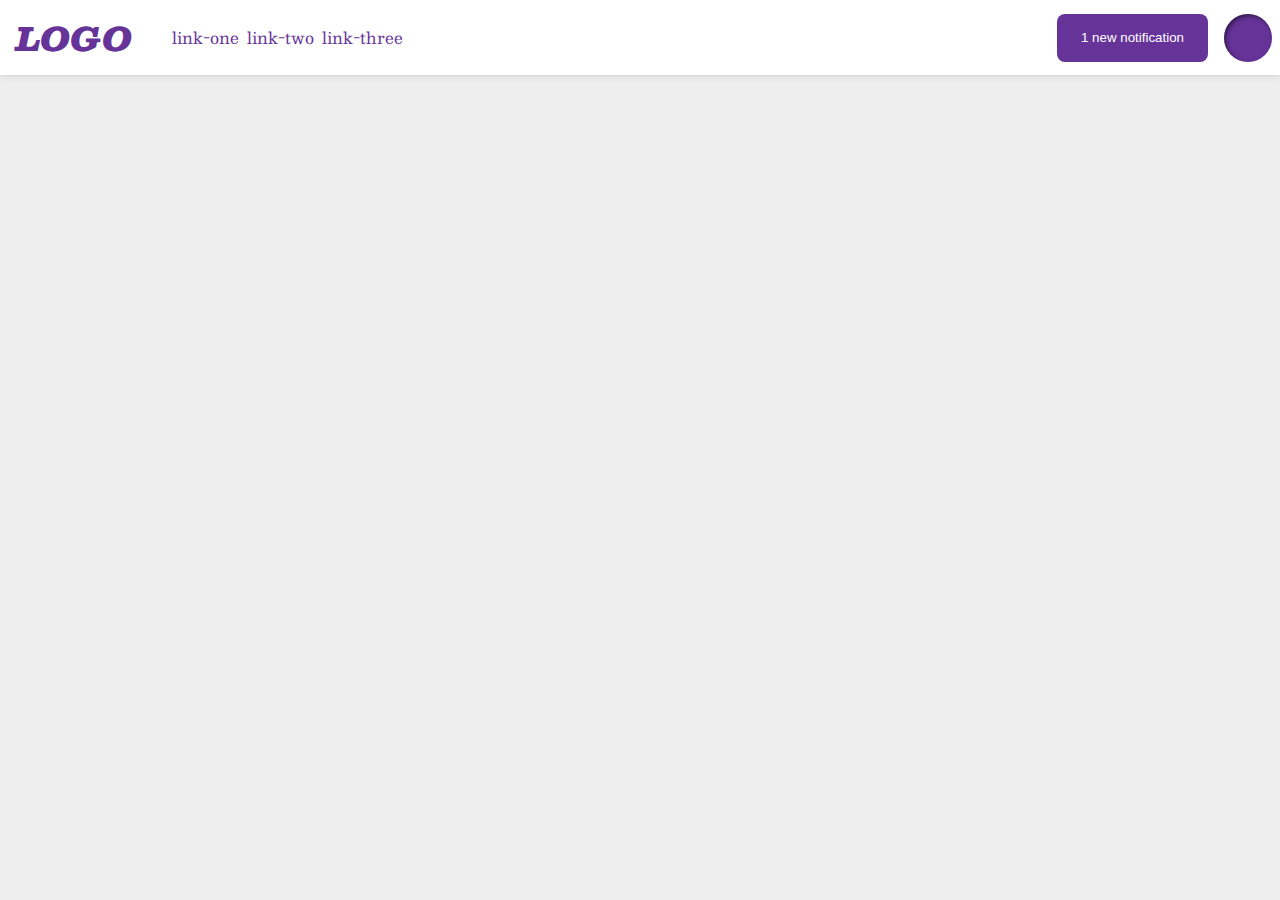
<file: flex/03-flex-header-2/index.html>
<!DOCTYPE html>
<html lang="en">
  <head>
    <meta charset="UTF-8">
    <meta http-equiv="X-UA-Compatible" content="IE=edge">
    <meta name="viewport" content="width=device-width, initial-scale=1.0">
    <title>Flex Header 2</title>
    <link rel="stylesheet" href="style.css">
  </head>
  <body>
    <div class="header">
      <div class="logo">
        LOGO
      </div>
      <ul class="links">
        <li><a href="https://google.com">link-one</a></li>
        <li><a href="https://google.com">link-two</a></li>
        <li><a href="https://google.com">link-three</a></li>
      </ul>
      <div class="right">
      <button class="notifications">
        1 new notification
      </button>
      <div class="profile-image"></div>
      </div>

    </div>
  </body>
</html>
</file>
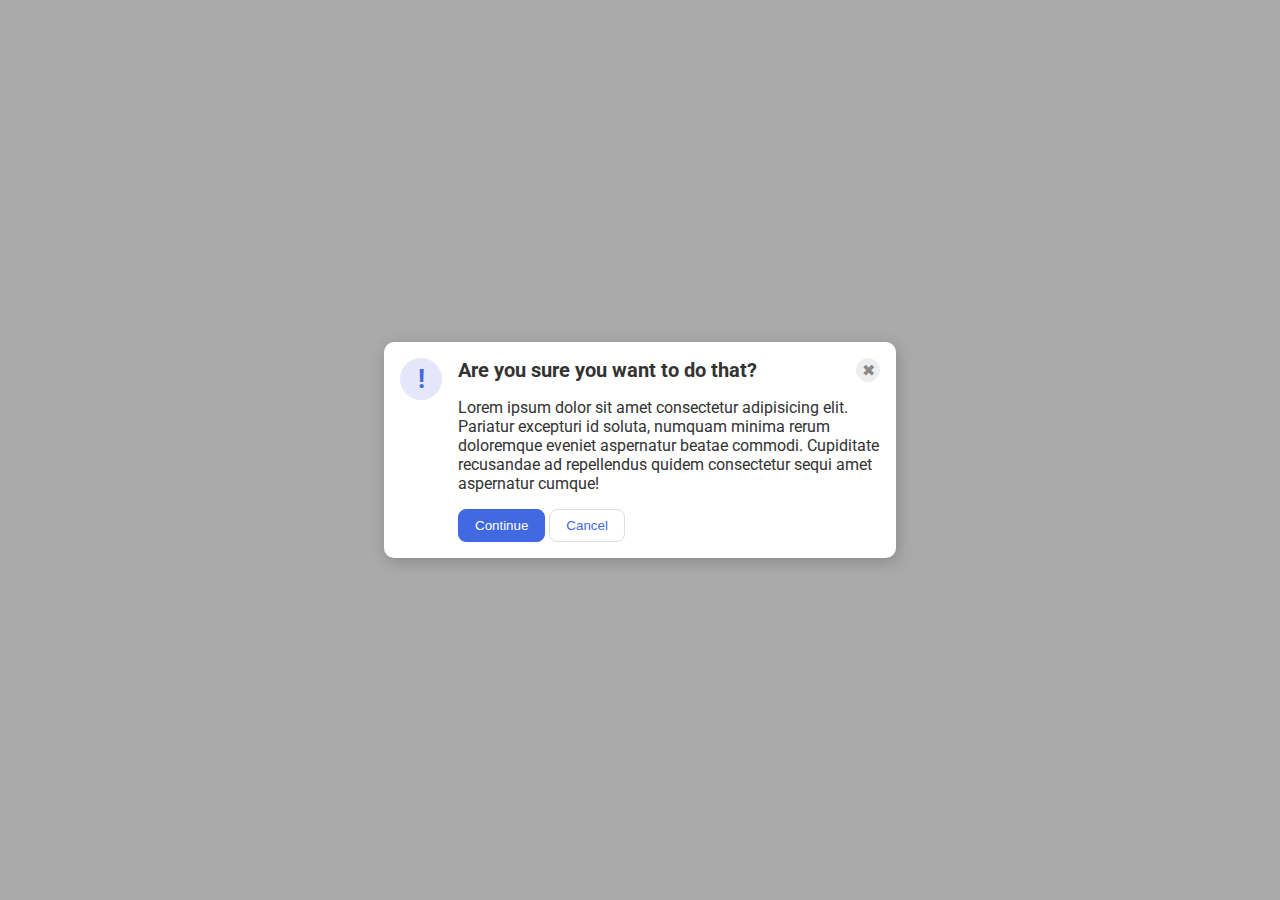
<file: flex/05-flex-modal/index.html>
<!DOCTYPE html>
<html lang="en">
  <head>
    <meta charset="UTF-8">
    <meta http-equiv="X-UA-Compatible" content="IE=edge">
    <meta name="viewport" content="width=device-width, initial-scale=1.0">
    <link rel="stylesheet" href="style.css">
    <title>Modal</title>
  </head>
  <body>
    <div class="modal">

      <!-- First object -->
      <div class="icon">!</div>

      <!-- Second object -->

      <div class="container">
        <div class="header"> Are you sure you want to do that?
          <button class="close-button">✖</button>
        </div>

        <!-- Third object -->
        <div class="text">Lorem ipsum dolor sit amet consectetur adipisicing elit. Pariatur excepturi id soluta, numquam minima rerum doloremque eveniet aspernatur beatae commodi. Cupiditate recusandae ad repellendus quidem consectetur sequi amet aspernatur cumque!</div>
        
      
        <!-- Fourth object -->
        <div class="select-buttons">
          <button class="continue">Continue</button>
          <button class="cancel">Cancel</button>
        </div>
        </div>


    </div>
  </body>
</html>
</file>
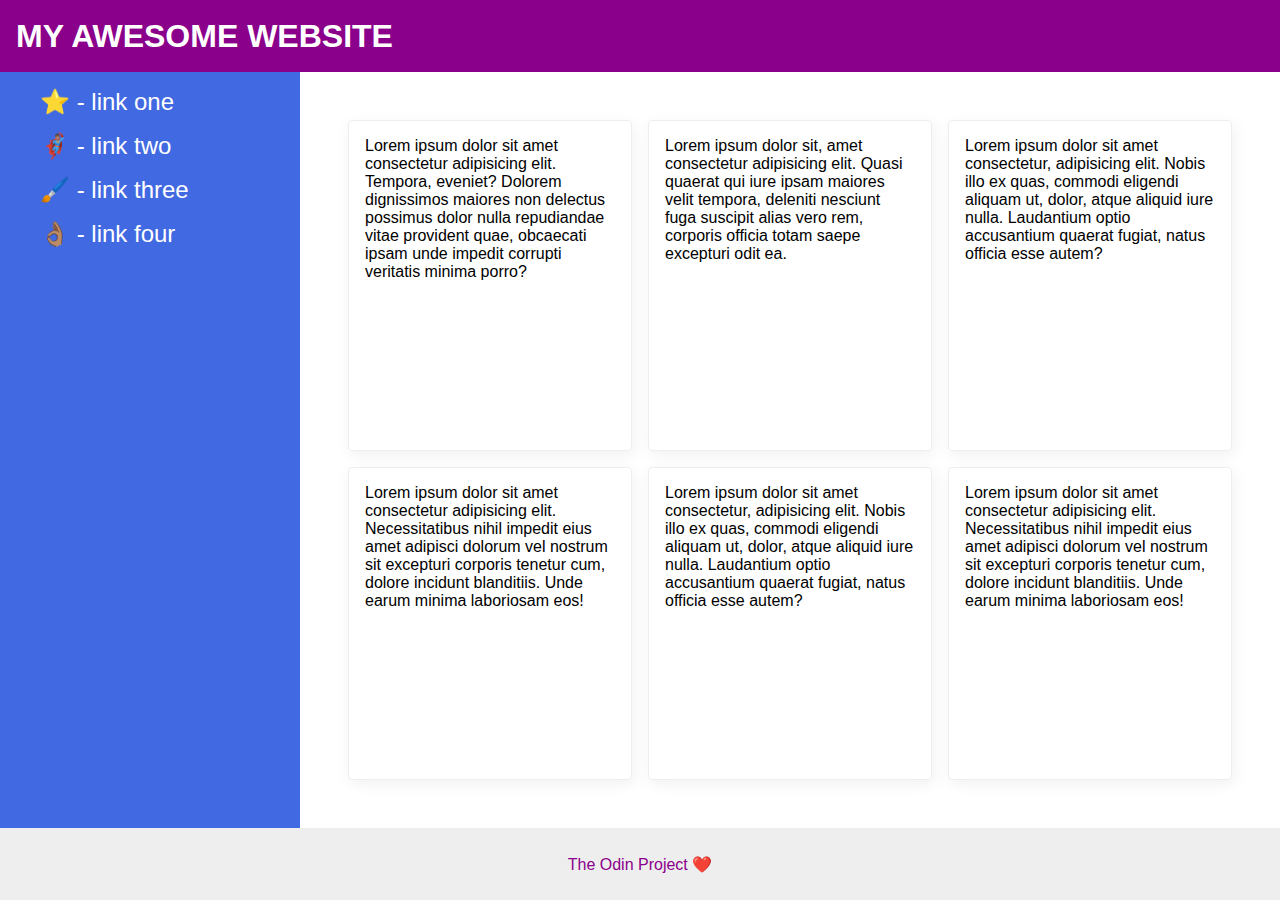
<file: flex/07-flex-layout-2/index.html>
<!DOCTYPE html>
<html lang="en">
  <head>
    <meta charset="UTF-8">
    <meta http-equiv="X-UA-Compatible" content="IE=edge">
    <meta name="viewport" content="width=device-width, initial-scale=1.0">
    <title>The Holy Grail</title>
    <link rel="stylesheet" href="style.css">
  </head>
  <body>
    <div class="header">
      MY AWESOME WEBSITE
    </div>
    
    <div class="content">
      <div class="sidebar">
        <ul>
          <li><a href="#">⭐ - link one</a></li>
          <li><a href="#">🦸🏽‍♂️ - link two</a></li>
          <li><a href="#">🖌️ - link three</a></li>
          <li><a href="#">👌🏽 - link four</a></li>
        </ul>
      </div>

      <div class="text-container">
        <div class="card">Lorem ipsum dolor sit amet consectetur adipisicing elit. Tempora, eveniet? Dolorem dignissimos maiores non delectus possimus dolor nulla repudiandae vitae provident quae, obcaecati ipsam unde impedit corrupti veritatis minima porro?</div>
        <div class="card">Lorem ipsum dolor sit, amet consectetur adipisicing elit. Quasi quaerat qui iure ipsam maiores velit tempora, deleniti nesciunt fuga suscipit alias vero rem, corporis officia totam saepe excepturi odit ea.</div>
        <div class="card">Lorem ipsum dolor sit amet consectetur, adipisicing elit. Nobis illo ex quas, commodi eligendi aliquam ut, dolor, atque aliquid iure nulla. Laudantium optio accusantium quaerat fugiat, natus officia esse autem?</div>
        <div class="card">Lorem ipsum dolor sit amet consectetur adipisicing elit. Necessitatibus nihil impedit eius amet adipisci dolorum vel nostrum sit excepturi corporis tenetur cum, dolore incidunt blanditiis. Unde earum minima laboriosam eos!</div>
        <div class="card">Lorem ipsum dolor sit amet consectetur, adipisicing elit. Nobis illo ex quas, commodi eligendi aliquam ut, dolor, atque aliquid iure nulla. Laudantium optio accusantium quaerat fugiat, natus officia esse autem?</div>
        <div class="card">Lorem ipsum dolor sit amet consectetur adipisicing elit. Necessitatibus nihil impedit eius amet adipisci dolorum vel nostrum sit excepturi corporis tenetur cum, dolore incidunt blanditiis. Unde earum minima laboriosam eos!</div>
      </div>
    </div>
    
    <div class="footer">
      The Odin Project ❤️
    </div>
  </body>
</html>
</file>
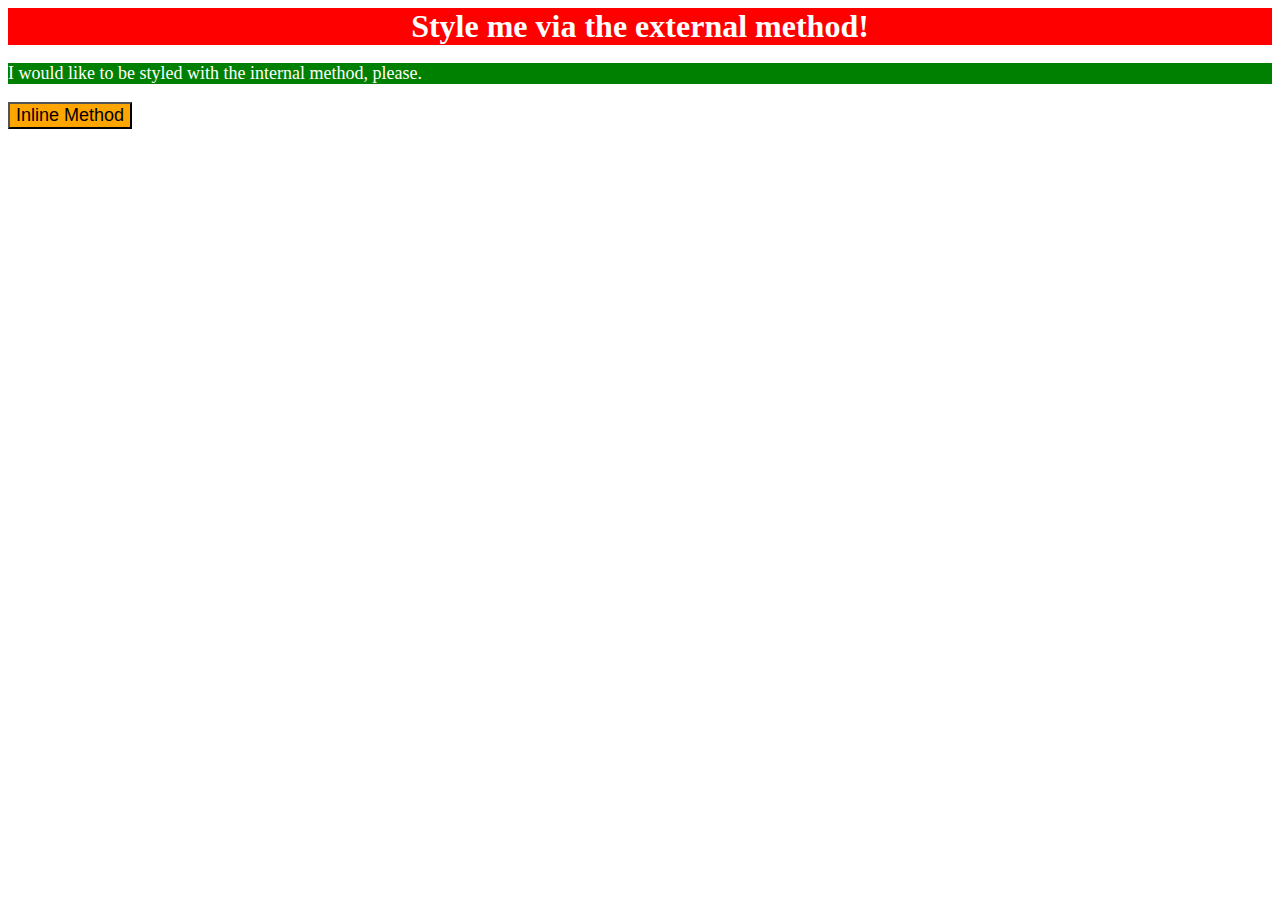
<file: foundations/01-css-methods/index.html>
<!DOCTYPE html>
<html lang="en">
  <head>
    <meta charset="UTF-8">
    <meta http-equiv="X-UA-Compatible" content="IE=edge">
    <meta name="viewport" content="width=device-width, initial-scale=1.0">
    <link rel="stylesheet" href="./style.css">
    <title>Methods for Adding CSS</title>
    <style>
      p {
        background-color: green;
        color: white;
        font-size: 18px;
      }
    </style>
  </head>
  <body>
    <div>Style me via the external method!</div>
    <p>I would like to be styled with the internal method, please.</p>
    <button style="background-color: orange; font-size: 18px">Inline Method</button>
  </body>
</html>
</file>
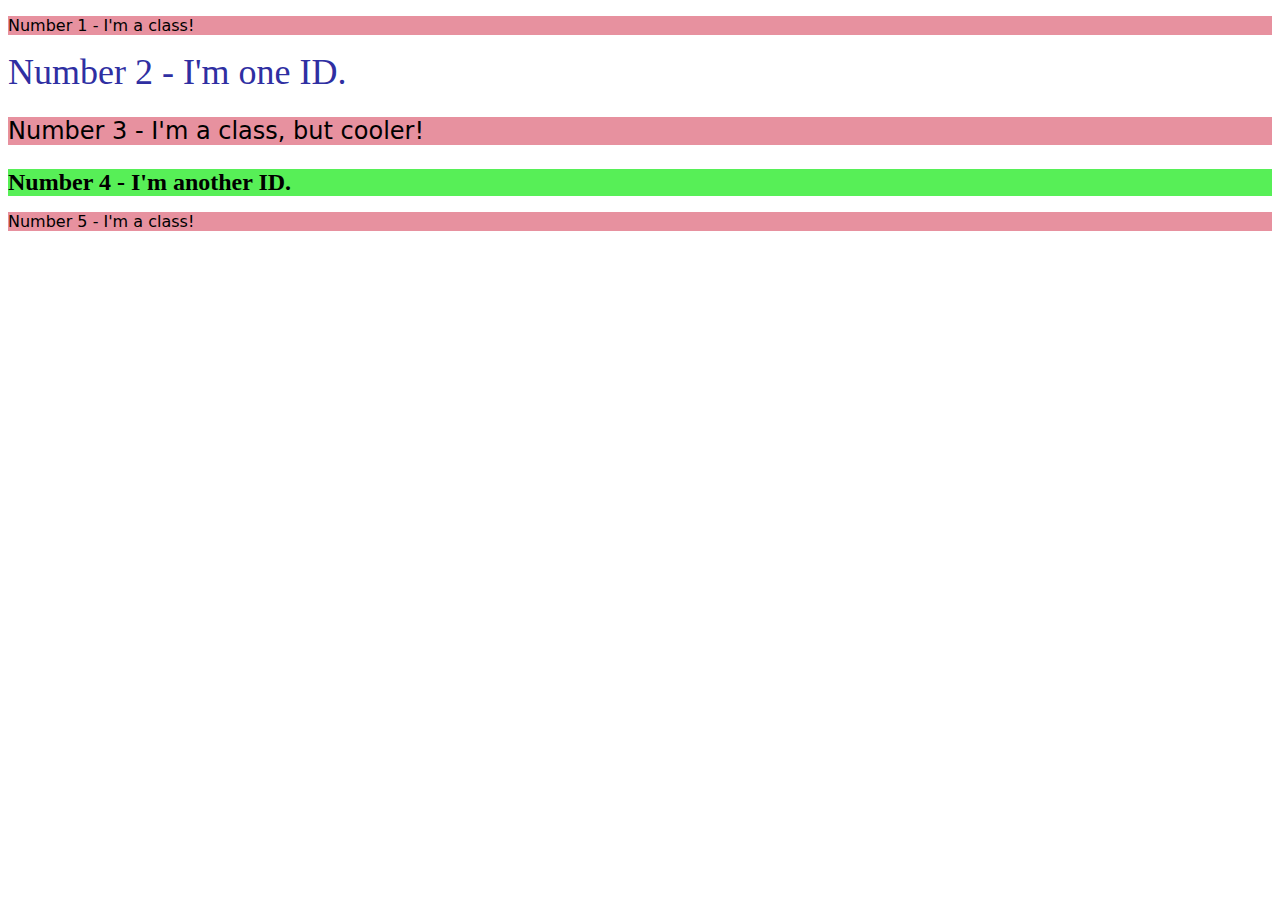
<file: foundations/02-class-id-selectors/index.html>
<!DOCTYPE html>
<html lang="en">
  <head>
    <meta charset="UTF-8">
    <meta http-equiv="X-UA-Compatible" content="IE=edge">
    <meta name="viewport" content="width=device-width, initial-scale=1.0">
    <title>Class and ID Selectors</title>
    <link rel="stylesheet" href="style.css">
  </head>
  <body>
    <p class="odd">Number 1 - I'm a class!</p>
    <div id="num2">Number 2 - I'm one ID.</div>
    <p class="odd num3">Number 3 - I'm a class, but cooler!</p>
    <div id="num4">Number 4 - I'm another ID.</div>
    <p class="odd">Number 5 - I'm a class!</p>
  </body>
</html>
</file>
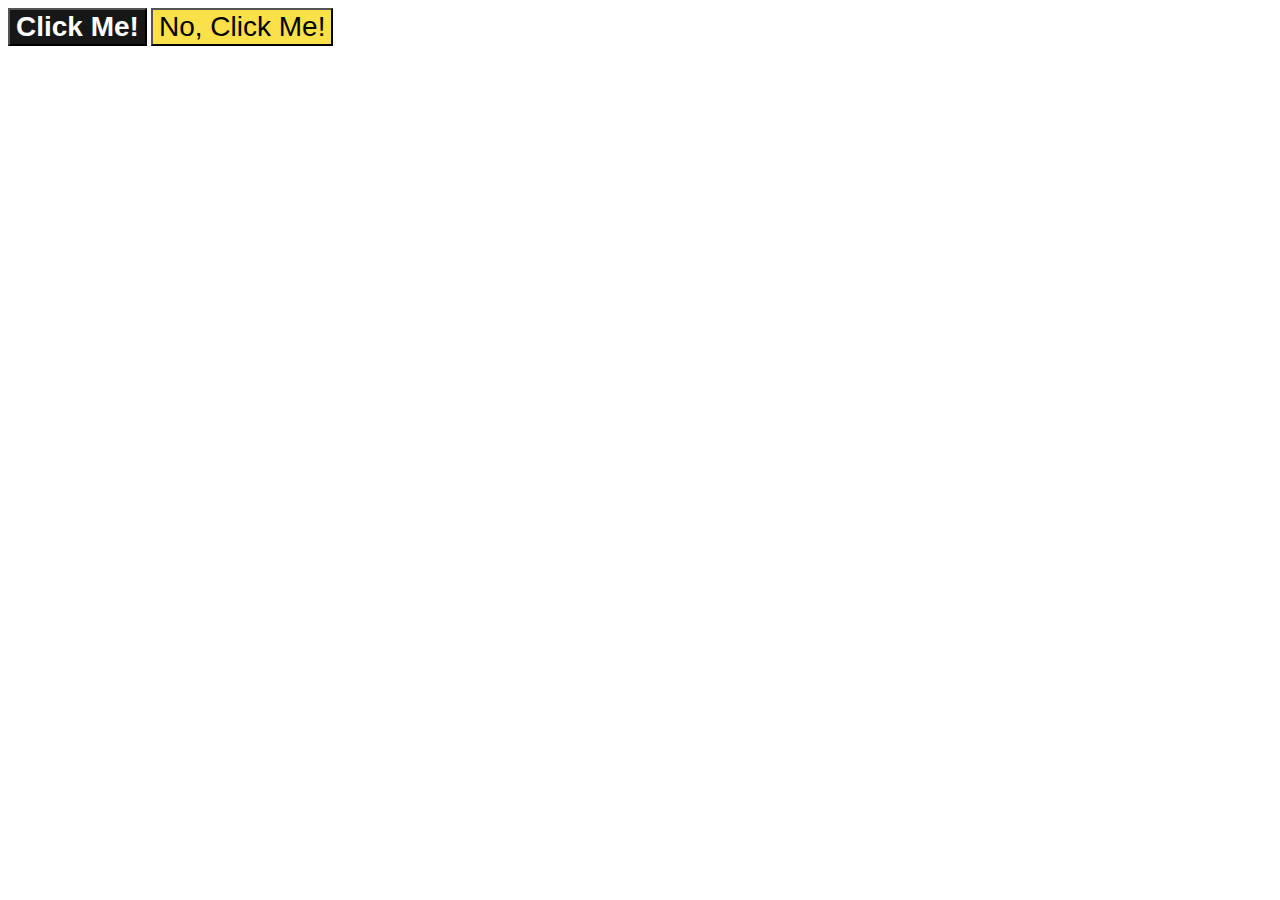
<file: foundations/03-grouping-selectors/index.html>
<!DOCTYPE html>
<html lang="en">
  <head>
    <meta charset="UTF-8">
    <meta http-equiv="X-UA-Compatible" content="IE=edge">
    <meta name="viewport" content="width=device-width, initial-scale=1.0">
    <title>Grouping Selectors</title>
    <link rel="stylesheet" href="style.css">
  </head>
  <body>
    <button class="button num1">Click Me!</button>
    <button class="button num2">No, Click Me!</button>
  </body>
</html>
</file>
<file: flex/03-flex-header-2/style.css>
/* this is some magical font-importing.  
you'll learn about it later. */
@import url('https://fonts.googleapis.com/css2?family=Besley:ital,wght@0,400;1,900&display=swap');

body {
  margin: 0;
  background: #eee;
  font-family: Besley, serif;
}

.header {
  background: white;
  border-bottom: 1px solid #ddd;
  box-shadow: 0 0 8px rgba(0,0,0,.1);
  padding: 8px;
  display: flex;
  align-items: center;
}

.profile-image {
  background: rebeccapurple;
  box-shadow: inset 2px 2px 4px rgba(0,0,0,.5);
  border-radius: 50%;
  width: 48px;
  height: 48px;
}

.right {
  display: flex;
  margin-left: auto;
  margin-right: 0;
  gap: 16px;
}

.logo {
  color: rebeccapurple;
  font-size: 32px;
  font-weight: 900;
  font-style: italic;
  padding-left: 8px;
}

button {
  border: none;
  border-radius: 8px;
  background: rebeccapurple;
  color: white;
  padding: 8px 24px;
}

a {
  /* this removes the line under our links */
  text-decoration: none;
  color: rebeccapurple;
}

ul {
  list-style-type: none;
  display: flex;
  gap: 8px;
}
</file>
<file: flex/05-flex-modal/style.css>
@import url('https://fonts.googleapis.com/css2?family=Roboto:wght@400;700&display=swap');

html, body {
  height: 100%;
}

body {
  font-family: Roboto, sans-serif;
  margin: 0;
  background: #aaa;
  color: #333;
  /* I'll give you this one for free lol */
  display: flex;
  align-items: center;
  justify-content: center;
}

.modal {
  background: white;
  width: 480px;
  border-radius: 10px;
  box-shadow: 2px 4px 16px rgba(0,0,0,.2);
  padding: 16px;
  display: flex;
  gap: 16px;
}

.icon {
  color: royalblue;
  font-size: 26px;
  font-weight: 700;
  background: lavender;
  width: 42px;
  height: 42px;
  border-radius: 50%;
  display: flex;
  align-items: center;
  justify-content: center;
  flex-shrink: 0;
}

.header {
  font-weight: bolder;
  font-size: 20px;
  display: flex;
  align-items: center;
}

.container {
  display: flex;
  flex-direction: column;
  gap: 16px;
}

.close-button {
  background: #eee;
  border-radius: 50%;
  color: #888;
  font-weight: 400;
  font-size: 16px;
  height: 24px;
  width: 24px;
  display: flex;
  align-items: center;
  justify-content: center;
  border: 1px solid #eee;
  padding: 0;
  flex-shrink: 0;
  margin-left: auto;
}

button {
  cursor: pointer;
  padding: 8px 16px;
  border-radius: 8px;
}

button.continue {
  background: royalblue;
  border: 1px solid royalblue;
  color: white;
}

button.cancel {
  background: white;
  border: 1px solid #ddd;
  color: royalblue;
}
</file>
<file: flex/07-flex-layout-2/style.css>
body {
  font-family: -apple-system, BlinkMacSystemFont, 'Segoe UI', Roboto, Oxygen, Ubuntu, Cantarell, 'Open Sans', 'Helvetica Neue', sans-serif;
  margin: 0;
  min-height: 100vh;
  display: flex;
  flex-direction: column;
}

.header {
  height: 72px;
  background: darkmagenta;
  font-size: 32px;
  font-weight: bolder;
  color: white;
  display: flex;
  align-items: center;
  padding-left: 16px;
}

.content {
  display: flex;
  flex: 1;
}

.text-container {
  padding: 48px;
  display: flex;
  gap: 16px;
  flex-wrap: wrap;
}

.footer {
  height: 72px;
  background: #eee;
  color: darkmagenta;
  display: flex;
  justify-content: center;
  align-items: center;
}

.sidebar {
  width: 300px;
  background: royalblue;
  box-sizing: border-box;
  flex-shrink: 0;
}

ul {
  display: flex;
  flex-direction: column;
  gap: 16px;
}

li {
  padding: 0;
  margin: 0;
  list-style: none;
}

a {
  font-size: 24px;
  color: white;
  text-decoration: none;
}

.card {
  border: 1px solid #eee;
  box-shadow: 2px 4px 16px rgba(0,0,0,.06);
  border-radius: 4px;
  padding: 16px;
  flex: 1 0 250px;

}
</file>
<file: foundations/01-css-methods/style.css>
div {
    background-color: red;
    color: white;
    font-size: 32px;
    text-align: center;
    font-weight: bold;
}
</file>
<file: foundations/02-class-id-selectors/style.css>
.odd {
    background-color: rgb(231, 145, 159);
    font-family: 'Verdana', 'DejaVu Sans', 'sans-serif';
}

#num2 {
    color: rgb(47, 47, 162);
    font-size: 36px;
}

.num3 {
    font-size: 24px;
}

#num4 {
    background-color: rgb(87, 239, 87);
    font-size: 24px;
    font-weight: bold;
}
</file>
<file: foundations/03-grouping-selectors/style.css>
.num1 {
    background-color: rgb(24, 23, 23);
    color: white;
    font-weight: bold;
}

.num2 {
    background-color: rgb(250, 224, 73);
}

.num1, .num2 {
    font-size: 28px;
    font-family: Helvetica, 'Times New Roman', 'sans-serif';
}
</file>
